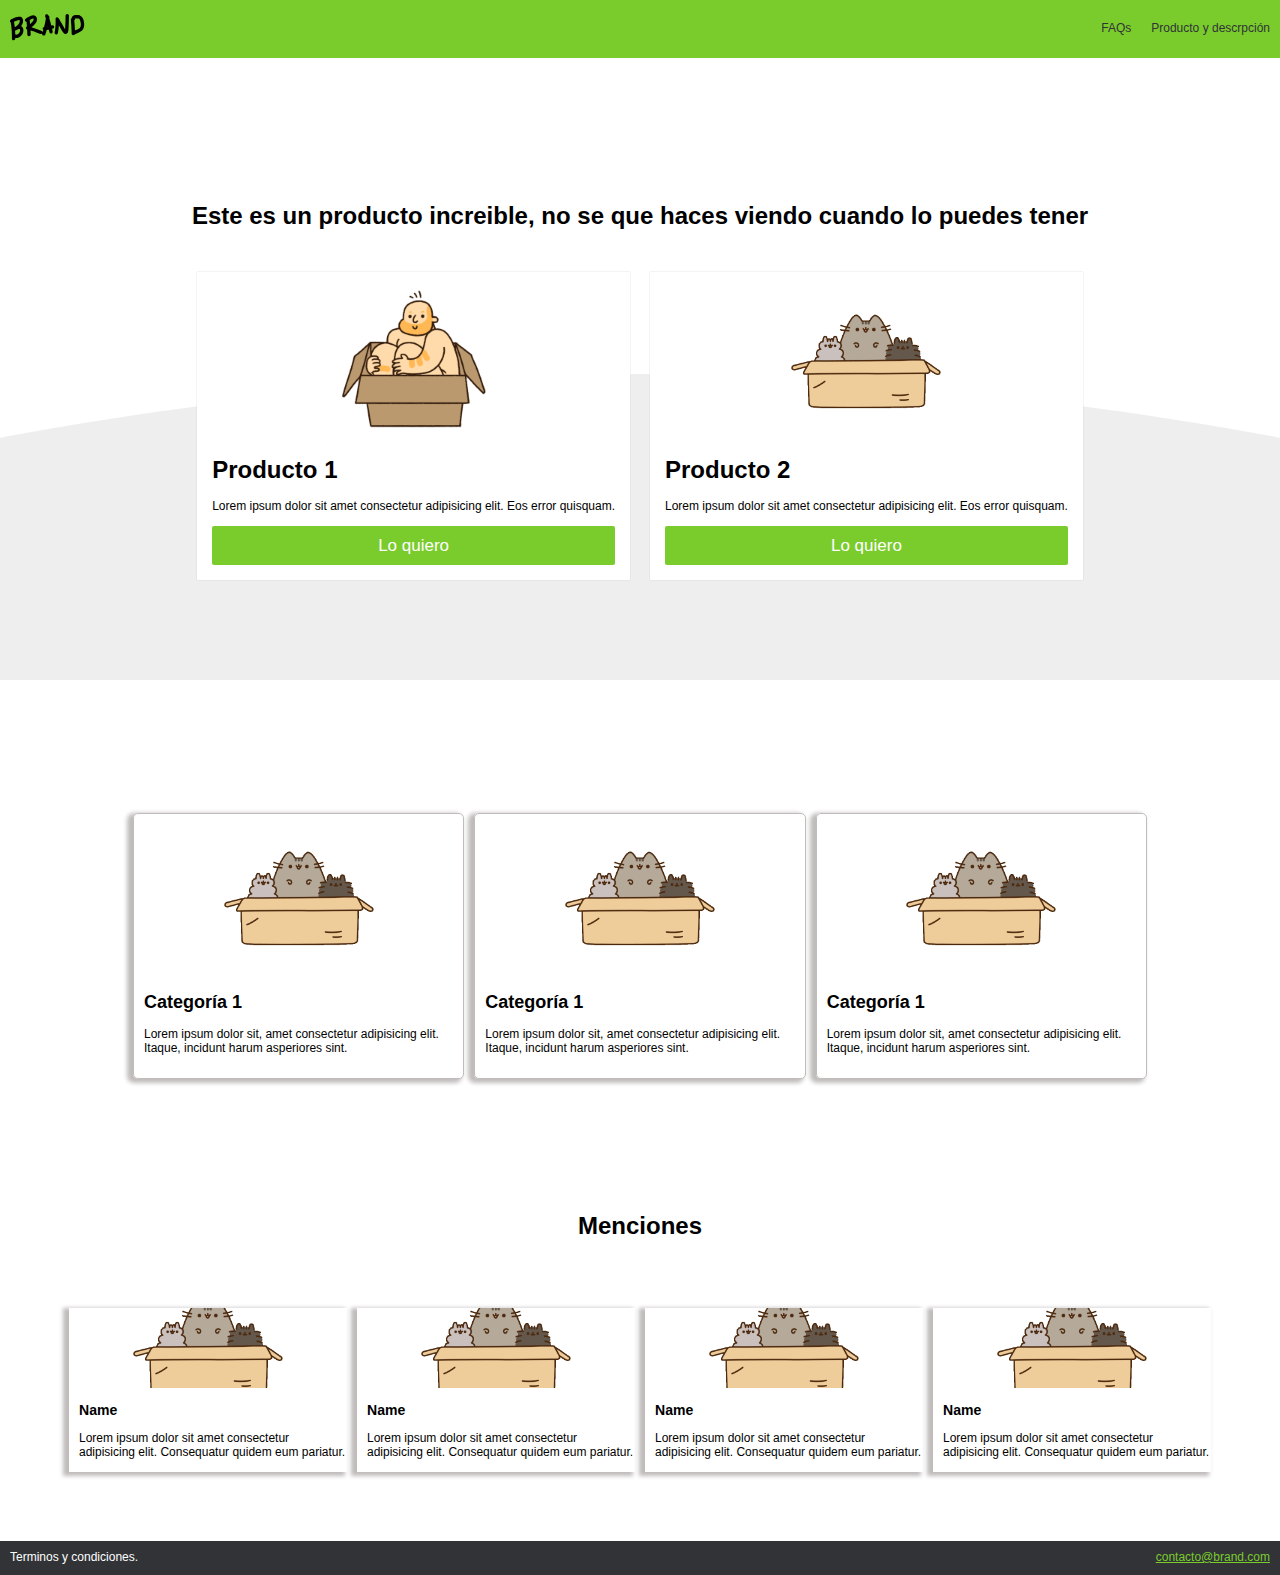
<file: index.html>
<!DOCTYPE html>
<html lang="es">
    <head>
        <meta charset="UTF-8">
        <!-- <link rel="stylesheet" href="https://stackpath.bootstrapcdn.com/bootstrap/4.5.2/css/bootstrap.min.css" integrity="sha384-JcKb8q3iqJ61gNV9KGb8thSsNjpSL0n8PARn9HuZOnIxN0hoP+VmmDGMN5t9UJ0Z" crossorigin="anonymous"> -->
        <link rel="stylesheet" href="normalize.css">
        <link rel="stylesheet" href="Style.css">
        <link rel="stylesheet" href="Mobile.css">
        <link rel="stylesheet" href="Animations.css">
        <title>404</title>
    </head>
    <body>
        <nav class="fadeInDown">
            <div class="brand_image">
                <a href="index.html"><img src="Images/logo.png" alt=""></a>
            </div>
            <div class="nav_options">
                <ul>
                    <li><a href="#">FAQs</a></li>
                    <li><a href="Producto.html">Producto y descrpción</a></li>
                </ul>
            </div>
        </nav>

        <div class="main_section fadeIn">
            <h1>Este es un producto increible, no se que haces viendo cuando lo puedes tener</h1>
        </div>
        <div class="products">
            <div class="product fadeInUp">
                <div class="content">
                    <div class="img_content">
                        <img src="Images/box1.png" alt="">
                    </div>
                    <h1>Producto 1</h1>
                    <p>Lorem ipsum dolor sit amet consectetur adipisicing elit. Eos error quisquam.</p>
                    <a href="Venta.html"><button class="main_button">Lo quiero</button></a>
                </div>
            </div>
            <div class="product fadeInUp">
                <div class="content">
                    <div class="img_content">
                        <img src="Images/box2.png" alt="">
                    </div>
                    <h1>Producto 2</h1>
                    <p>Lorem ipsum dolor sit amet consectetur adipisicing elit. Eos error quisquam.</p>
                    <a href="Venta.html"><button class="main_button">Lo quiero</button></a>
                </div>
            </div>
        </div>
        <div class="categories">
            <div class="category">
                <div class="ccontent">
                    <img src="Images/box2.png" alt="">        
                </div>
                <h2>Categoría 1</h2>
                <p>Lorem ipsum dolor sit, amet consectetur adipisicing elit. Itaque, incidunt harum asperiores sint.</p>
            </div>
            <div class="category">
                <div class="ccontent">
                    <img src="Images/box2.png" alt="">
                </div>
                <h2>Categoría 1</h2>
                <p>Lorem ipsum dolor sit, amet consectetur adipisicing elit. Itaque, incidunt harum asperiores sint.</p>
            </div>
            <div class="category">
                <div class="ccontent">
                    <img src="Images/box2.png" alt="">
                </div>
                <h2>Categoría 1</h2>
                <p>Lorem ipsum dolor sit, amet consectetur adipisicing elit. Itaque, incidunt harum asperiores sint.</p>
            </div>
        </div>
        <div class="last_section">
            <h1>Menciones</h1>
        </div>
        <div class="mentions">
            <div class="mention">
                <div class="mention_image">    
                </div>
                <h3>Name</h3>
                <p>Lorem ipsum dolor sit amet consectetur adipisicing elit. Consequatur quidem eum pariatur.</p>
            </div>
            <div class="mention">
                <div class="mention_image">
                    
                </div>
                <h3>Name</h3>
                <p>Lorem ipsum dolor sit amet consectetur adipisicing elit. Consequatur quidem eum pariatur.</p>
            </div>
            <div class="mention">
                <div class="mention_image">
                    
                </div>
                <h3>Name</h3>
                <p>Lorem ipsum dolor sit amet consectetur adipisicing elit. Consequatur quidem eum pariatur.</p>
            </div>
            <div class="mention">
                <div class="mention_image">
                    
                </div>
                <h3>Name</h3>
                <p>Lorem ipsum dolor sit amet consectetur adipisicing elit. Consequatur quidem eum pariatur.</p>
            </div>
        </div>
        <footer>
           <div class="option">Terminos y condiciones.</div>
           <div class="option contact"><a href="mailto:contacto@brand.com">contacto@brand.com</a></div> 
        </footer>
        <script src="Script.js"></script>
    </body>
</html>
</file>
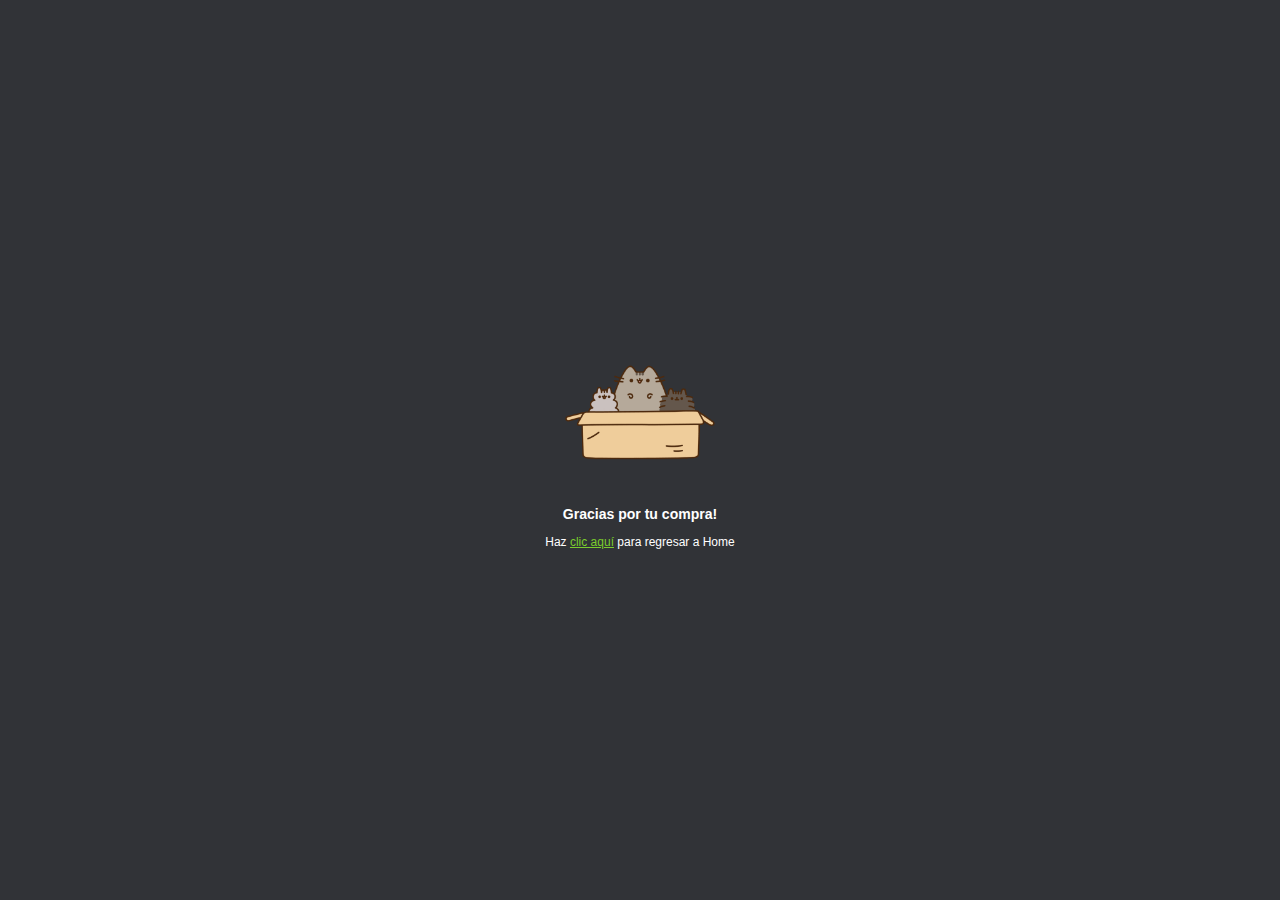
<file: Exito.html>
<!DOCTYPE html>
<html lang="es"><head><meta http-equiv="Content-Type" content="text/html; charset=UTF-8">
    
    <meta name="viewport" content="width=device-width, initial-scale=1.0">
    <link rel="stylesheet" href="normalize.css">
    <link rel="stylesheet" href="Style.css">
    <link rel="stylesheet" href="Animations.css">
    <link rel="stylesheet" href="Paypal.css">
    <title>Exito</title>
</head>
<body>
    <div class="content_paypal">
        <img src="Images/box2.png" alt="">
        <h3>Gracias por tu compra!</h3>
        <p>Haz <a href="index.html">clic aquí</a> para regresar a Home</p>
    </div>

</body></html>
</file>
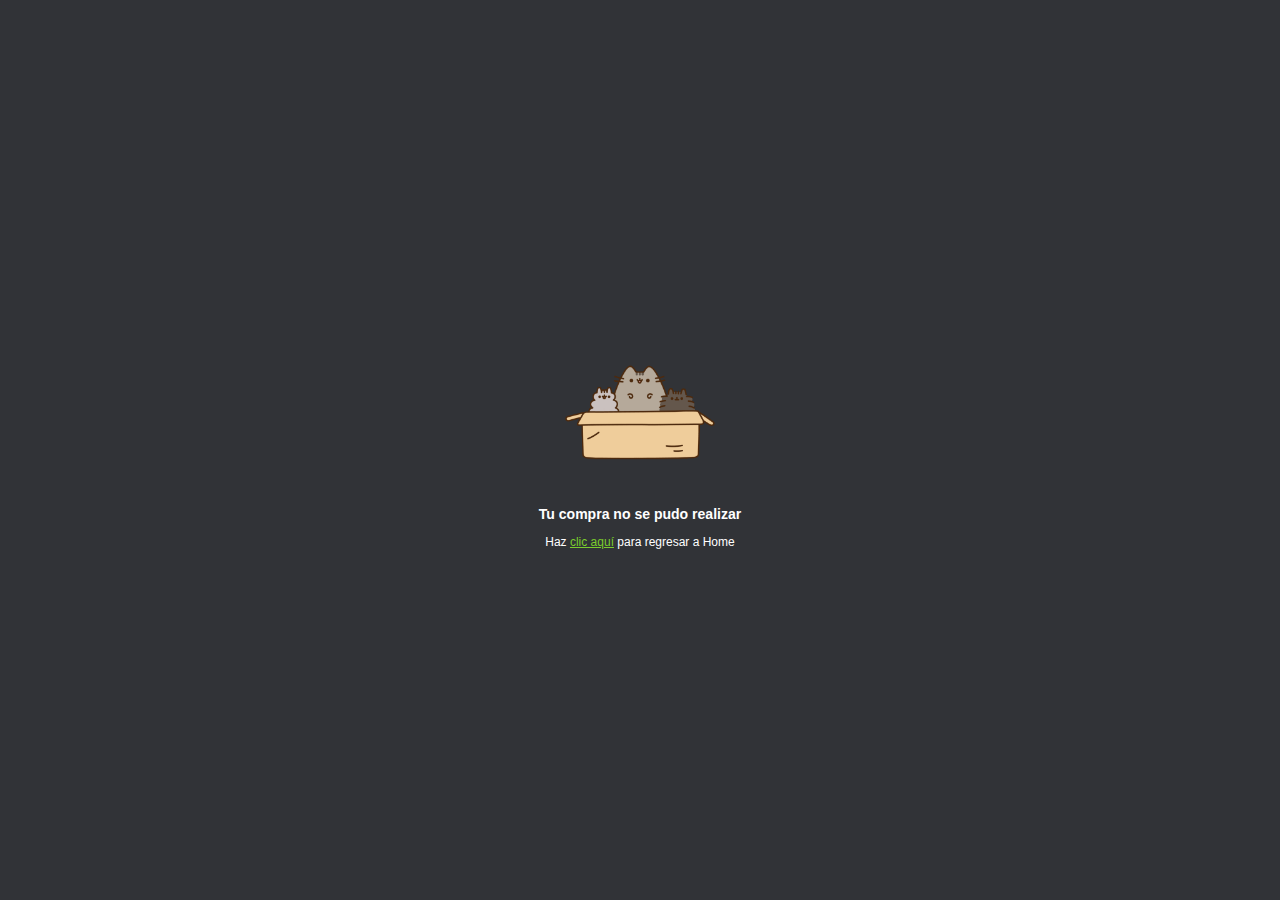
<file: Falla.html>
<!DOCTYPE html>
<html lang="es"><head><meta http-equiv="Content-Type" content="text/html; charset=UTF-8">
    
    <meta name="viewport" content="width=device-width, initial-scale=1.0">
    <link rel="stylesheet" href="normalize.css">
    <link rel="stylesheet" href="Style.css">
    <link rel="stylesheet" href="Animations.css">
    <link rel="stylesheet" href="Paypal.css">
    <title>Exito</title>
</head>
<body>
    <div class="content_paypal">
        <img src="Images/box2.png" alt="">
        <h3>Tu compra no se pudo realizar</h3>
        <p>Haz <a href="index.html">clic aquí</a> para regresar a Home</p>
    </div>

</body></html>
</file>
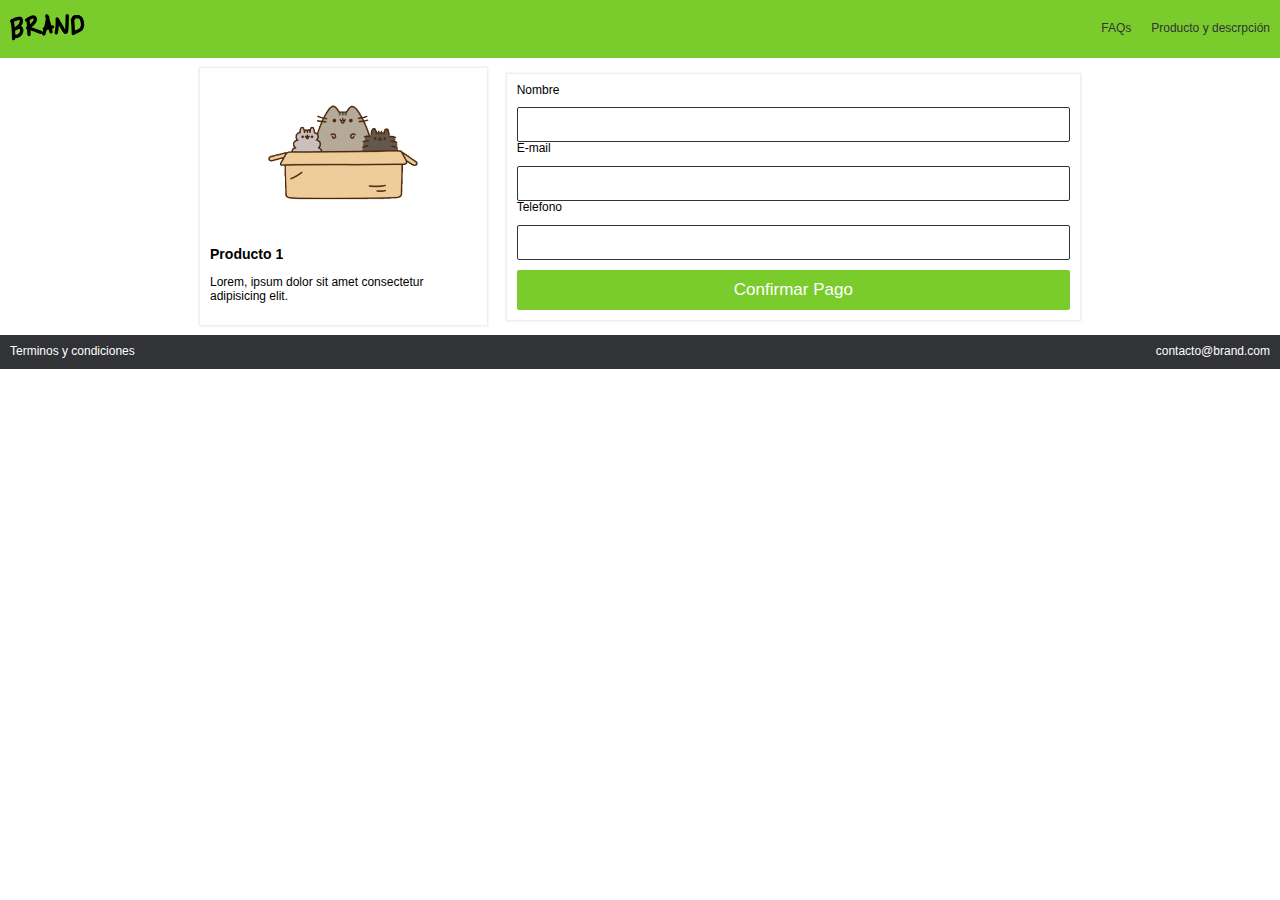
<file: Venta.html>
<!DOCTYPE html>
<html lang="es"><head><meta http-equiv="Content-Type" content="text/html; charset=UTF-8">
        
        <!-- <link rel="stylesheet" href="https://stackpath.bootstrapcdn.com/bootstrap/4.5.2/css/bootstrap.min.css" integrity="sha384-JcKb8q3iqJ61gNV9KGb8thSsNjpSL0n8PARn9HuZOnIxN0hoP+VmmDGMN5t9UJ0Z" crossorigin="anonymous"> -->
        <link rel="stylesheet" href="Grid.css">
        <link rel="stylesheet" href="normalize.css">
        <link rel="stylesheet" href="Style.css">
        <link rel="stylesheet" href="Mobile.css">
        <link rel="stylesheet" href="Animations.css">
        <title>Venta</title>
    </head>
    <body>
        <nav class="fadeInDown">
            <div class="brand_image">
                <a href="index.html"><img src="Images/logo.png" alt=""></a>
            </div>
            <div class="nav_options">
                <ul>
                    <li><a href="#">FAQs</a></li>
                    <li><a href="Producto.html">Producto y descrpción</a></li>
                </ul>
            </div>
        </nav>

        <div class="container">
            <div class="row">
                <div class="col-4">
                    <div class="modulo_pago">
                        <div class="modulo_pago_imagen">
                            <img src="Images/box2.png" alt="">
                        </div>
                        <h3>Producto 1</h3>
                        <p>Lorem, ipsum dolor sit amet consectetur adipisicing elit.</p>
                    </div>                    
                </div>
                <div class="col-8">
                    <div class="modulo_pago">
                        <form action="https://www.paypal.com/cgi-bin/webscr?cmd=_s-xclick&amp;hosted_button_id=ETXU7VFC2HJQ8">
                            <label for="nombre">Nombre</label>
                            <input type="text" placeholder="" name="nombre" id="nombre" class="data">
                            <label for="email">E-mail</label>
                            <input type="text" placeholder="" name="email" id="email" class="data">
                            <label for="phone">Telefono</label>
                            <input type="text" placeholder="" name="phone" id="phone" class="data">
                            
                            <input type="submit" class="main_button" name="submit" value="Confirmar Pago">
                        </form>
                    </div>
                </div>
            </div>
        </div>

        <footer>
            <div class="option">Terminos y condiciones</div>
            <div class="option">contacto@brand.com</div> 
        </footer>
        <script src="Script.js"></script>
    
</body></html>
</file>
<file: Style.css>
:root {
    --green-color: #7ACC2D;
    --white-color: white;
    --black-color: #313337;
    --space: 10px;
    --normal: 12px;
    --box: 0 0 2px 1px #e6e5e9;
}

html, body {
    margin: 0;
    padding: 0;
    font-size: var(--normal);
    font-family: Helvetica, sans-serif;
}

nav {
    background-color: var(--green-color);
    padding: var(--space);
    color: white;
    display: flex;
    justify-content: space-between;
    align-items: center;
}

nav ul {
    display: flex;
    list-style: none;
}

nav li {
    padding-left: 20px;
}

nav li a {
    color: var(--black-color);
    text-decoration: none;
}

nav li a:hover {
    color: var(--white-color);
}

/* main */

.main_section {
    padding: 10%;
    text-align: center;
}

.products {
    background-image: url(Images/curve.png);
    height: 50px;
    background-size: cover;
    background-position: center top;
    padding: 10%;
    display: flex;
    justify-content: center;
}

.product {
    padding: var(--space);
    margin-top: -240px;
}

.product .content {
    background-color: var(--white-color);
    padding: 15px;
    box-shadow: 0 0 1px #c1bcbc;
}

.img_content {
    text-align: center;
}

.main_button {
    background-color: var(--green-color);
    width: 100%;
    padding: 10px;
    font-size: 17px;
    color: white;
    border: 0;
    cursor: pointer;
    border-radius: 2px;
}

.main_button:hover {
    background-color: #5e9e22;
}

.categories {
    display: flex;
    padding: 10%;
    justify-content: center;
}

.category {
    padding: var(--space);
    border: 1px solid #c1bcbc;
    border-radius: 5px;
    box-shadow: -4px 2px 4px 2px #c1bcbc;
    margin: 5px;
}

.ccontent {
    text-align: center;
}

.last_section h1 {
    text-align: center;
    margin: 0;
    padding: 0;
}

.mentions {
    display: flex;
    justify-content: center;
    padding: 5%;
}

.mention {
    box-shadow: -4px 2px 4px 2px #c1bcbc;
    margin: 5px;
}

.mention_image {
    background-image: url(Images/box2.png);
    background-repeat: no-repeat;
    background-position: center;    
    height: 80px;
}

.mention h3 {
    padding-left: var(--space);
}
.mention p {
    padding-left: var(--space);
}

footer {
    display: flex;
    justify-content: space-between;
    background: var(--black-color);
}

.option {
    color: var(--white-color);
    padding: var(--space);
}

.product-image {
    display: flex;
    justify-content: center;
}

.product-details p{
    padding: 0;
}

.main_section2 {
    margin: 50px 50px 30px 50px;
}

.modulo_pago {
    background-color: var(--white-color);
    box-shadow: var(--box);
    padding: var(--space);
}

.modulo_pago_imagen {
    /* max-width: 150px; */
    text-align: center;
    /* margin: auto; */
}

label {
    font-size: var(--normal);
    padding-bottom: var(--space);
}

.data {
    margin-top: var(--space);
    width: 100%;
    height: 35px;
    border: 1px solid var(--black-color);
    border-radius: 2px;
    box-sizing: border-box;
}

.modulo_pago .main_button {
    margin-top: 10px;
}

.contact a {
    color: var(--green-color);
}
</file>
<file: Mobile.css>
@media (max-width: 600px) {
    
    .products {
        display: inherit;
        height: auto;
    }

    .product {
        margin-top: auto;
    }

    .main_section {
        padding: 4%;
    }

    .categories, .mentions {
        display: inherit;
    }
}

@media (max-width: 1100px) {
    .products {
        display: inherit;
        height: auto;
    }

    .product {
        margin-top: auto;
    }
}
</file>
<file: Animations.css>
.fadeIn{
    -webkit-animation-duration: 3.5s;
    animation-duration: 3.5s;
    -webkit-animation-fill-mode: both;
    animation-fill-mode: both;
    -webkit-animation-name: fadeIn;
    animation-name: fadeIn;
}

@keyframes fadeIn {
    from {
        opacity: 0; 
    }
    to {
        opacity: 1;
    }
}

.fadeInDown {
    -webkit-animation-duration: 1s;
    animation-duration: 1s;
    -webkit-animation-fill-mode: both;
    animation-fill-mode: both;
    -webkit-animation-name: fadeInDown;
    animation-name: fadeInDown;
}

@keyframes fadeInDown {
    from {
        opacity: 0;
        -webkit-transform: translate3d(0, -100%, 0);
        transform: translate3d(0, -100%, 0);
    }
    to {
        opacity: 1;
        -webkit-transform: translate3d(0,0,0);
        transform: translate3d(0,0,0);
    }
}

.fadeInUp {
    -webkit-animation-duration: 1s;
    animation-duration: 1s;
    -webkit-animation-fill-mode: both;
    animation-fill-mode: both;
    -webkit-animation-name: fadeInUp;
    animation-name: fadeInUp;
}

@keyframes fadeInUp {
    from {
        opacity: 0;
        -webkit-transform: translate3d(0, 100%, 0);
        transform: translate3d(0, 100%, 0);
    }
    to {
        opacity: 1;
        -webkit-transform: translate3d(0,0,0);
        transform: translate3d(0,0,0);
    }
}
</file>
<file: Paypal.css>
body {
    background-color: var(--black-color);
    text-align: center;
    color: var(--white-color);
    display: flex;
    justify-content: center;
    align-items: center;
    height: 100vh;
}

.content_paypal a {
    color: var(--green-color);
}
</file>
<file: Grid.css>
.container {
    max-width: 900px;
    margin: auto;
}

.row {
    display: flex;
    align-items: center;
}

.col-1 {
    width: 8.333333333333333%;
}
.col-2 {
    width: 16.66666666666666%;
}
.col-3 {
    width: 24.9999999999999%;
}
.col-4 {
    width: 33.3333333333332%;
}
.col-5 {
    width: 41.6666666666665%;
}
.col-6 {
    width: 49.9999999999998%;
}
.col-7 {
    width: 58.3333333333331%;
}
.col-8 {
    width: 66.6666666666664%;
}
.col-9 {
    width: 74.9999999999997%;
}
.col-10 {
    width: 83.333333333333%;
}
.col-11 {
    width: 91.6666666666663%;
}
.col-12 {
    width: 100%;
}

.col-1, .col-2, .col-3, .col-4, .col-5, .col-6, .col-7, .col-8, .col-9, .col-10, .col-11, .col-12 {
    padding: 10px;
}

@media (max-width: 900px) {
    .row{
        display: inherit;
    }
    .col-1, .col-2, .col-3, .col-4, .col-5, .col-6, .col-7, .col-8, .col-9, .col-10, .col-11, .col-12 {
        width: 100%;
    }

}
</file>
